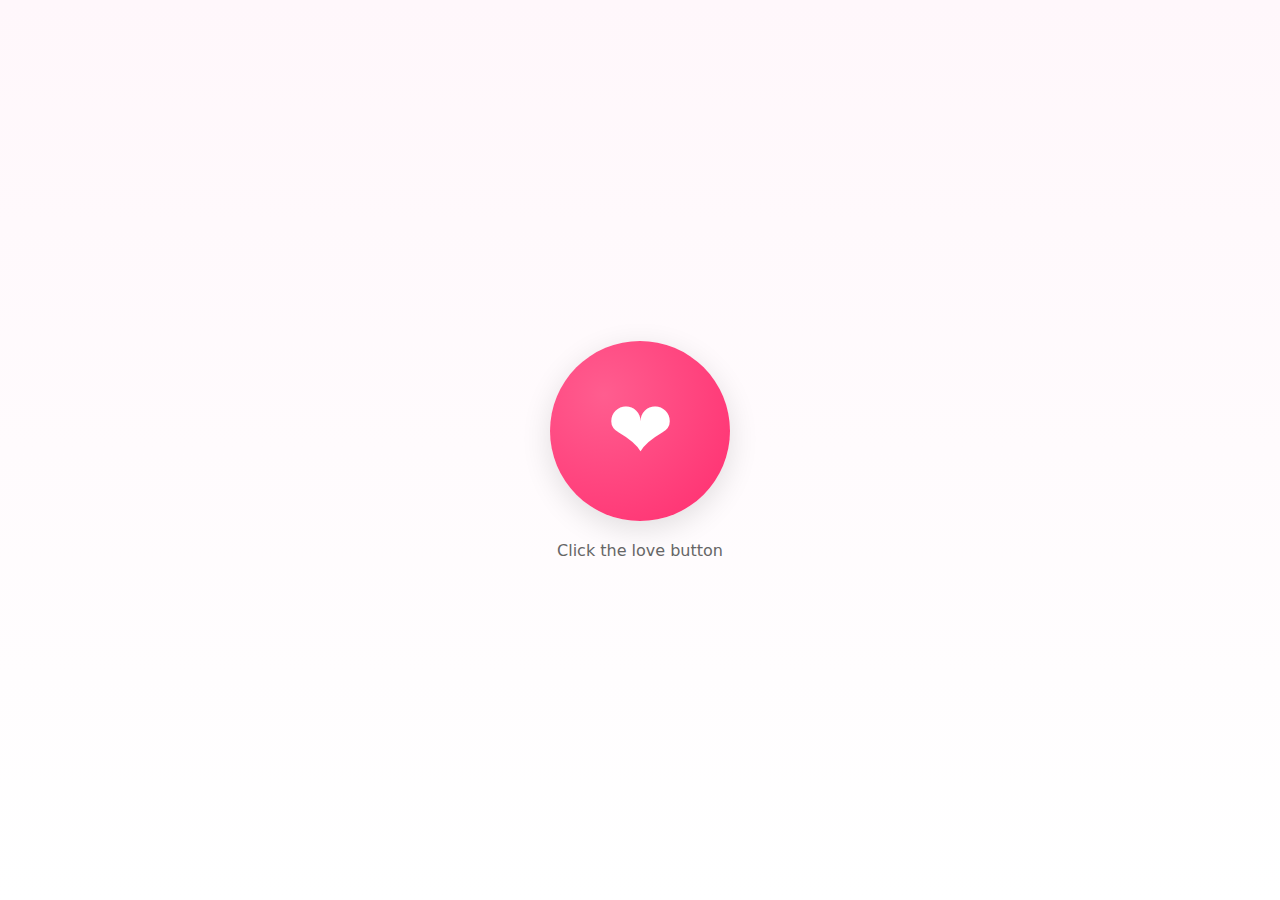
<file: index.html>
<!doctype html>
<html lang="en">
<head>
  <meta charset="utf-8" />
  <meta name="viewport" content="width=device-width,initial-scale=1,viewport-fit=cover" />
  <title>Flower Bloom</title>
  <link rel="stylesheet" href="styles.css">
</head>
<body>
  <div id="landing">
    <button id="loveBtn" aria-label="Enter">❤</button>
    <div class="hint">Click the love button</div>
  </div>

  <div id="stage" aria-hidden="true"></div>

  <div id="controls" aria-hidden="true">
    <button id="yesBtn">Yes</button>
    <button id="noBtn">No</button>
  </div>

  <div id="message" aria-hidden="true"></div>

  <div id="instruction" aria-hidden="true">Click on the screen and collect your flowers</div>

  <div id="valentineOverlay" aria-hidden="true">
    <svg viewBox="0 0 100 100" class="floating-heart">
      <path d="M50,85 C20,65 10,50 10,40 C10,28 18,20 28,20 C35,20 42,25 50,32 C58,25 65,20 72,20 C82,20 90,28 90,40 C90,50 80,65 50,85 Z" fill="#ff1493"/>
    </svg>
    <div class="valentine-text">Happy Valentine's Day</div>
  </div>
  <script src="script.js"></script>
</body>
</html>
</file>
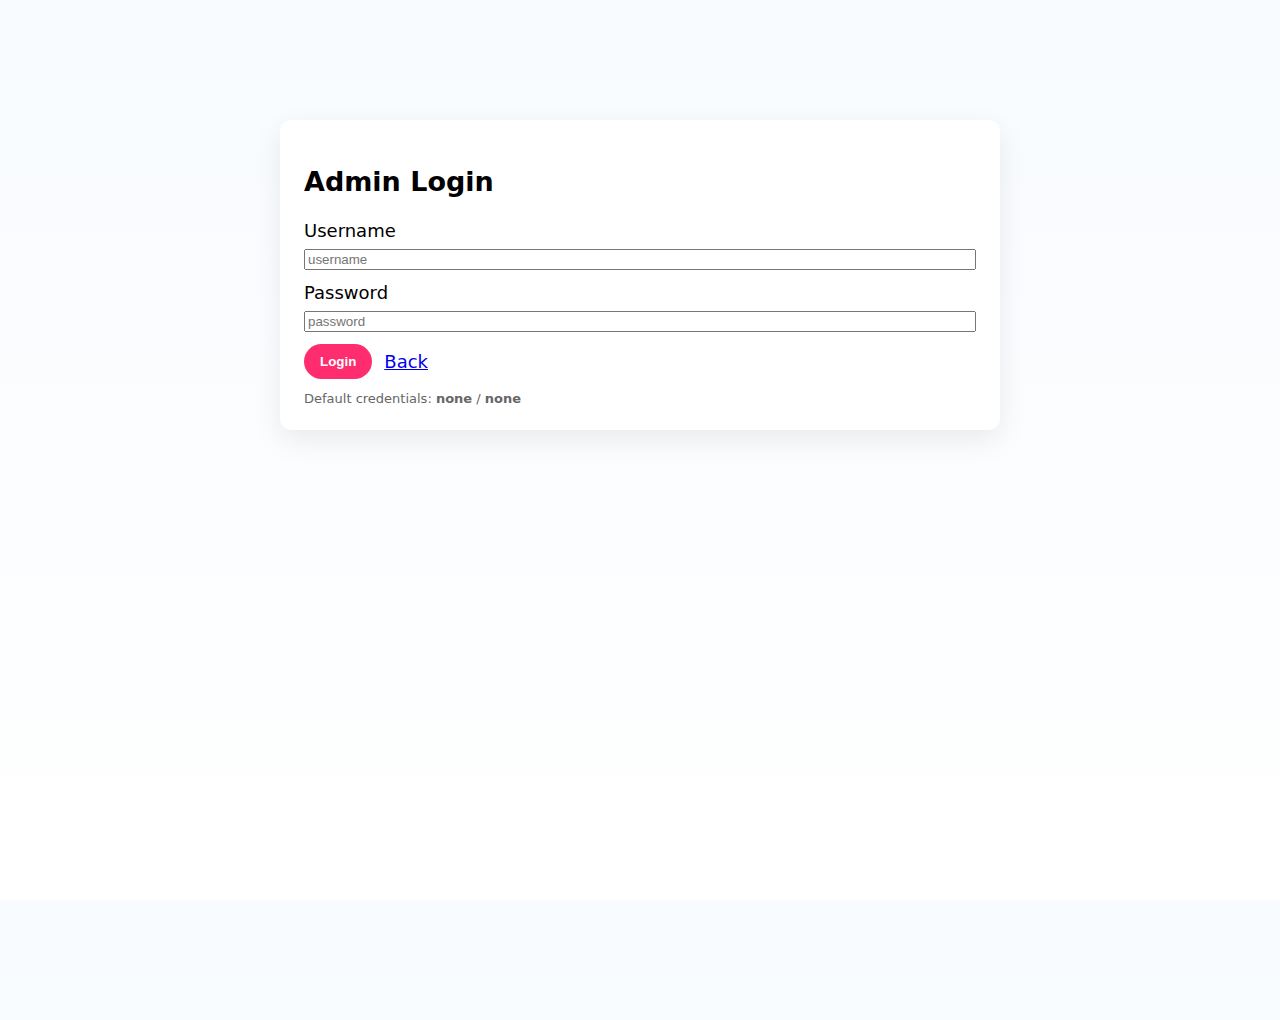
<file: login.html>
<!doctype html>
<html lang="en">
<head>
  <meta charset="utf-8" />
  <meta name="viewport" content="width=device-width,initial-scale=1" />
  <title>Admin Login - Flower Bloom</title>
  <link rel="stylesheet" href="styles.css">
</head>
<body>
  <div class="panel" style="margin-top:120px;">
    <h2>Admin Login</h2>
    <form id="loginForm">
      <div class="form-row">
        <label for="username">Username</label>
        <input id="username" name="username" type="text" required placeholder="username">
      </div>
      <div class="form-row">
        <label for="password">Password</label>
        <input id="password" name="password" type="password" required placeholder="password">
      </div>
      <div style="display:flex;gap:12px;align-items:center">
        <button class="btn" type="submit">Login</button>
        <a href="index.html">Back</a>
      </div>
      <div style="margin-top:12px;color:#666;font-size:13px">Default credentials: <strong>none</strong> / <strong>none</strong></div>
    </form>
  </div>
  <script src="tracking.js"></script>
</body>
</html>
</file>
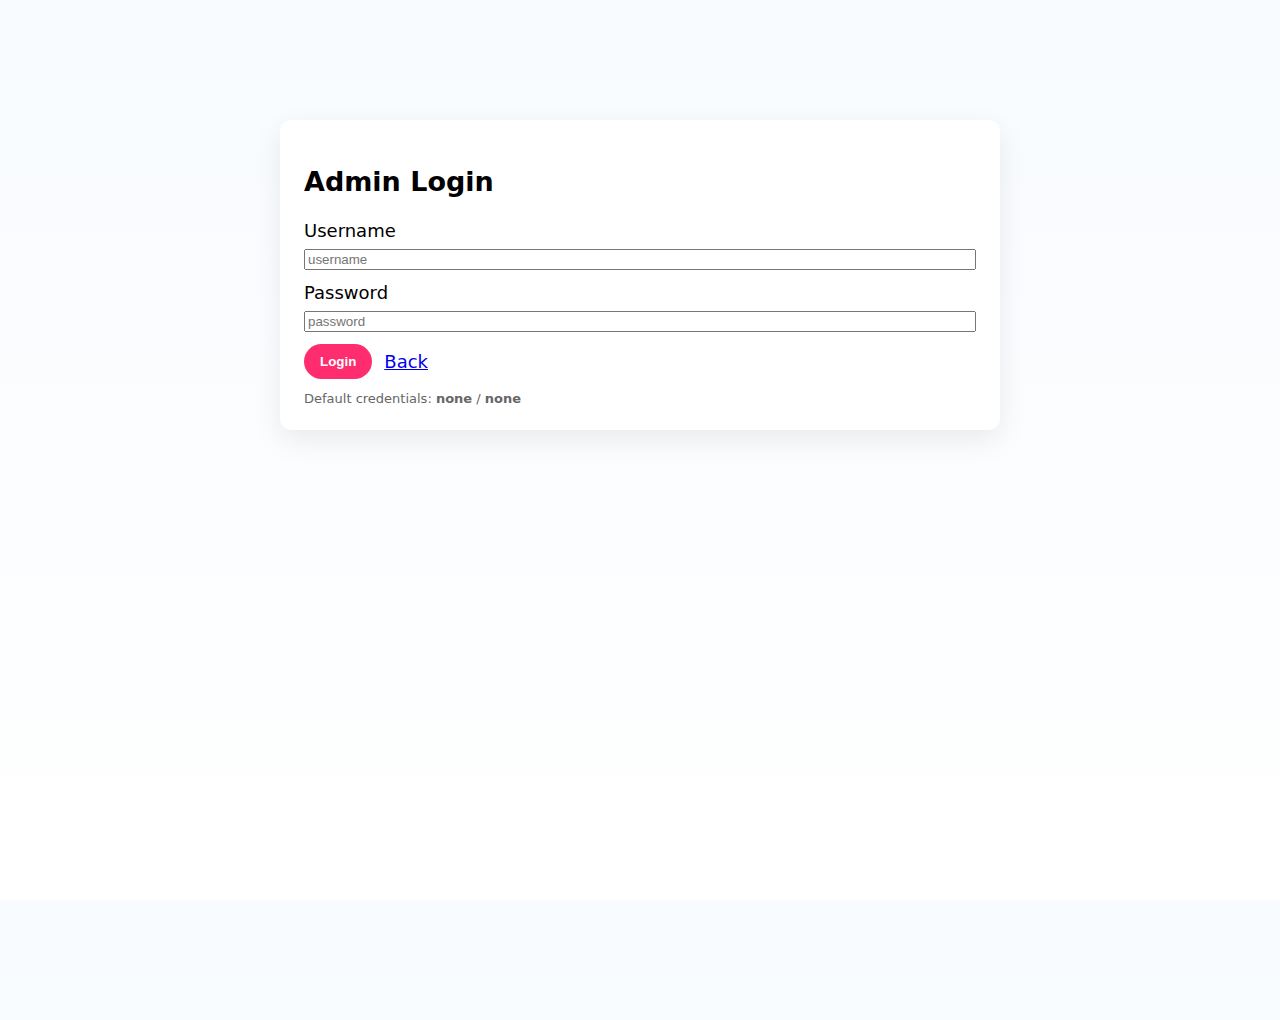
<file: tracking.html>
<!doctype html>
<html lang="en">
<head>
  <meta charset="utf-8" />
  <meta name="viewport" content="width=device-width,initial-scale=1" />
  <title>Tracking - Flower Bloom</title>
  <link rel="stylesheet" href="styles.css">
</head>
<body>
  <div class="panel">
    <div style="display:flex;justify-content:space-between;align-items:center">
      <h2>Interaction Tracking</h2>
      <div>
        <button id="logoutBtn" class="btn">Logout</button>
      </div>
    </div>

    <div style="margin-top:12px;">
      <strong>Stored Events</strong>
      <div id="logs" class="log-list" style="margin-top:12px"></div>
    </div>
  </div>
  <script src="tracking.js"></script>
</body>
</html>
</file>
<file: styles.css>
*{box-sizing:border-box}
html,body,#stage{height:100%;margin:0}
body{font-family:system-ui,Segoe UI,Roboto,Helvetica,Arial;background:linear-gradient(180deg,#f8fbff,#fff);overflow:hidden;touch-action:none;font-size:clamp(14px,2vw,18px)}
#stage{position:relative;width:100%;height:100%}
.flower{position:absolute;left:0;top:0;transform:translate(-50%,-50%);pointer-events:none}
svg.bloomTarget{width:110px;height:110px;display:block;transform-origin:50% 50%;transform:scale(0);opacity:0;transition:transform 700ms cubic-bezier(.2,1,.2,1),opacity 220ms}
svg.bloomTarget.bloom{transform:scale(1);opacity:1}
.fade{transition:all 400ms ease;opacity:0;transform:translateY(-20px) scale(.9)}

/* small shadow under the bloom */
.bloom-shadow{filter:drop-shadow(0 6px 10px rgba(0,0,0,0.08));}

/* Landing / heart button */
#landing{position:fixed;inset:0;display:flex;flex-direction:column;align-items:center;justify-content:center;background:linear-gradient(180deg,#fff7fb,#fff);z-index:40}
#loveBtn{width:clamp(100px,40vmin,180px);height:clamp(100px,40vmin,180px);border-radius:50%;border:0;background:radial-gradient(circle at 30% 30%,#ff5d8f,#ff2d6f);color:white;font-size:clamp(40px,20vmin,80px);display:flex;align-items:center;justify-content:center;cursor:pointer;box-shadow:0 8px 30px rgba(0,0,0,0.12);animation:bite 1200ms infinite}
.hint{margin-top:clamp(10px,5vw,20px);color:#666;font-size:clamp(12px,2.5vw,16px)}

@keyframes bite{
 0%{transform:scale(1)}
 40%{transform:scale(1.08)}
 60%{transform:scale(0.96)}
 100%{transform:scale(1)}
}

/* Controls bottom center */
#controls{position:fixed;left:50%;bottom:clamp(14px,5vw,40px);transform:translateX(-50%);display:flex;gap:clamp(8px,2vw,16px);z-index:30;flex-wrap:wrap;justify-content:center;width:90%;max-width:500px}
#controls button{padding:clamp(10px,2.5vw,16px) clamp(16px,3vw,24px);border-radius:999px;border:0;background:#fff;color:#222;box-shadow:0 6px 18px rgba(0,0,0,0.08);cursor:pointer;font-size:clamp(14px,2vw,18px);font-weight:500;white-space:nowrap}

/* Flower falling animation */
.flower.fall{animation:fall 1400ms ease-in forwards}
@keyframes fall{
	to{transform:translate(-50%, calc(120vh)) rotate(40deg);opacity:0}
}

/* message overlay */
#message{position:fixed;left:50%;top:20%;transform:translateX(-50%);background:rgba(255,255,255,0.96);padding:clamp(12px,3vw,24px) clamp(18px,4vw,32px);border-radius:12px;box-shadow:0 10px 30px rgba(0,0,0,0.12);font-size:clamp(16px,3vw,24px);z-index:50;display:none;max-width:90%;max-width:clamp(200px,80vw,400px)}

/* instruction text */
#instruction{position:fixed;left:50%;top:50%;transform:translate(-50%, -50%);background:rgba(255,255,255,0.96);padding:clamp(14px,4vw,28px) clamp(20px,5vw,36px);border-radius:12px;box-shadow:0 10px 30px rgba(0,0,0,0.12);font-size:clamp(16px,3vw,22px);z-index:50;display:none;max-width:90%;max-width:clamp(220px,85vw,450px)}

/* Valentine overlay */
#valentineOverlay{position:fixed;inset:0;background:linear-gradient(135deg,rgba(255,240,245,0.95),rgba(255,200,221,0.95));display:none;z-index:20;align-items:center;justify-content:center;flex-direction:column;pointer-events:none}
#valentineOverlay.show{display:flex}
.floating-heart{width:clamp(120px,30vmin,240px);height:clamp(120px,30vmin,240px);opacity:0.3;position:absolute;top:10%;left:50%;transform:translateX(-50%);animation:float 3s ease-in-out infinite}
.valentine-text{font-size:clamp(24px,6vw,40px);font-weight:bold;color:#ff1493;text-shadow:2px 2px 4px rgba(255,255,255,0.8);z-index:21;text-align:center;padding:0 20px}

@keyframes float{
  0%, 100%{transform:translateX(-50%) translateY(0)}
  50%{transform:translateX(-50%) translateY(-20px)}
}

/* stage with valentine background */
#stage.valentine{background:linear-gradient(135deg,rgba(255,240,245,0.8),rgba(255,200,221,0.8));position:fixed}

/* Continue allowing flower blooming on stage after Yes */
#stage.valentine.blooming{pointer-events:auto}

/* Responsive breakpoints for mobile devices */
@media (max-width:480px) {
  #controls{width:95%}
  #message{max-width:95%}
  #instruction{max-width:95%}
}

@media (max-width:320px) {
  #loveBtn{width:clamp(80px,35vmin,140px);height:clamp(80px,35vmin,140px)}
  .hint{margin-top:10px}
}

/* Simple navbar for admin access */
#navbar{position:fixed;top:12px;right:16px;z-index:60}
#navbar a{display:inline-block;padding:8px 12px;background:rgba(255,255,255,0.95);color:#222;border-radius:999px;box-shadow:0 6px 18px rgba(0,0,0,0.08);text-decoration:none;font-weight:600}

/* Login / tracking pages use the same general look */
.panel{max-width:720px;margin:72px auto;padding:24px;background:rgba(255,255,255,0.96);border-radius:12px;box-shadow:0 10px 30px rgba(0,0,0,0.08)}
.form-row{display:flex;flex-direction:column;gap:8px;margin-bottom:12px}
.btn{display:inline-block;padding:10px 16px;border-radius:999px;border:0;background:#ff2d6f;color:#fff;font-weight:600;cursor:pointer}
.log-list{display:flex;flex-direction:column;gap:8px}
/* allow scrolling when there are many log entries */
.log-list{
  max-height:60vh;
  overflow:auto;
  padding-right:8px;
}

/* make sure scrollable area is visually separated on small screens */
.log-list::-webkit-scrollbar{width:10px}
.log-list::-webkit-scrollbar-thumb{background:rgba(0,0,0,0.08);border-radius:8px}
.log-item{padding:10px;border-radius:8px;background:#fff;box-shadow:0 4px 12px rgba(0,0,0,0.04);font-size:14px;display:flex;justify-content:space-between;align-items:center}
.log-item .meta{color:#666;font-size:13px;margin-right:12px}
.delete-btn{background:#e74c3c;border-radius:8px;padding:6px 10px;font-size:13px;border:0;color:#fff;cursor:pointer}
.delete-btn:hover{opacity:0.95}
</file>
